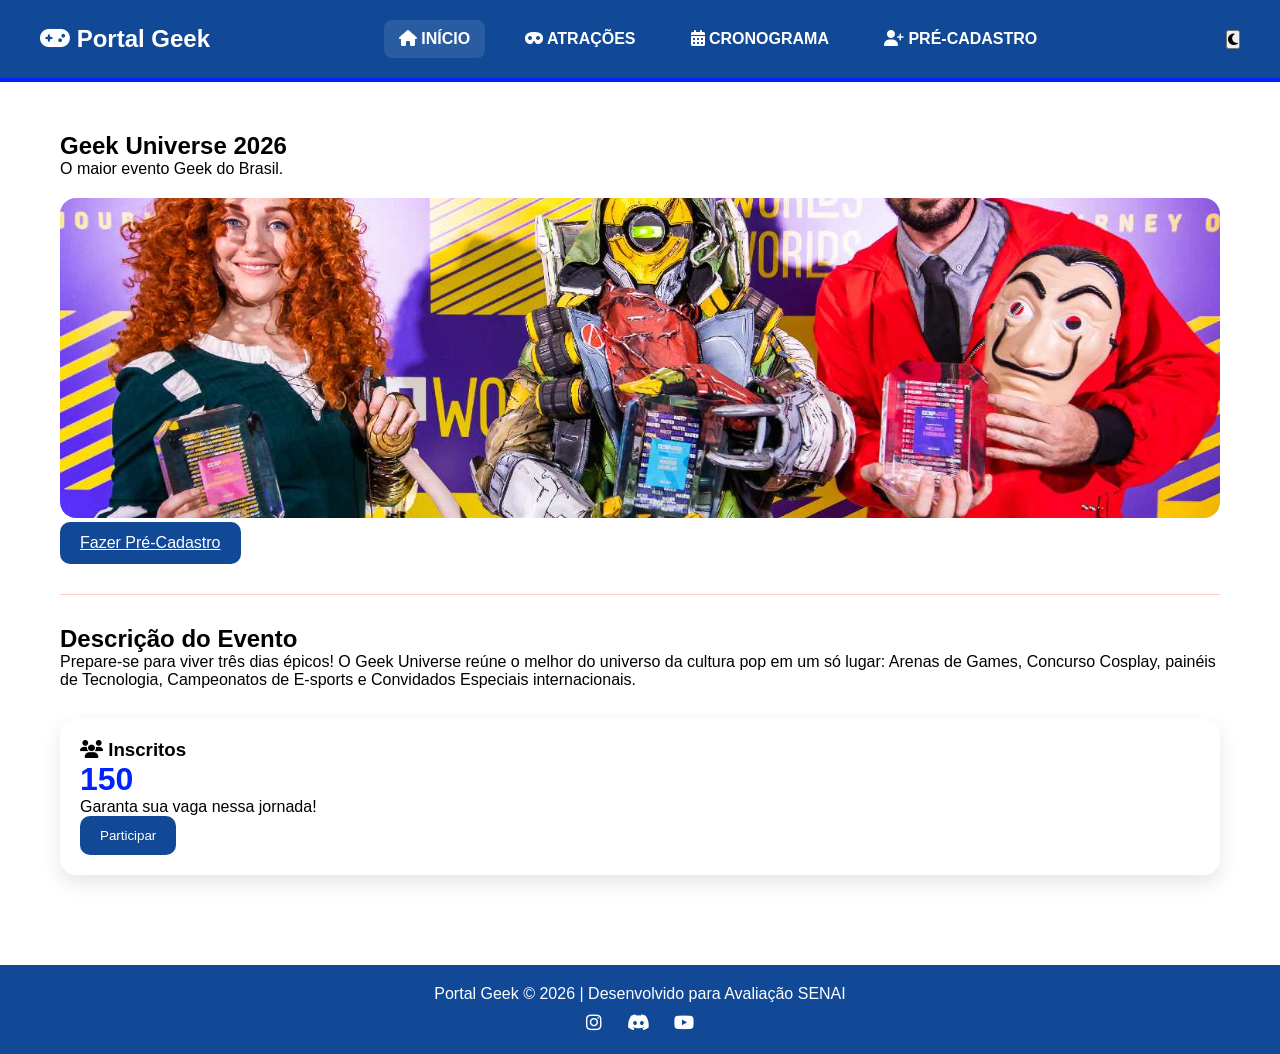
<file: index.html>
<!DOCTYPE html>
<html lang="pt-BR">
<head>
    <meta charset="UTF-8">
    <meta name="viewport" content="width=device-width, initial-scale=1.0">
    <title>Portal Geek | Geek Universe 2026</title>
    <link rel="stylesheet" href="css/style.css">
    <link rel="preconnect" href="https://fonts.googleapis.com">
    <link rel="preconnect" href="https://fonts.gstatic.com" crossorigin>
    <link href="https://fonts.googleapis.com/css2?family=Orbitron:wght@400;700&family=Roboto:wght@400;500&display=swap" rel="stylesheet">
    <link rel="stylesheet" href="https://cdnjs.cloudflare.com/ajax/libs/font-awesome/6.5.1/css/all.min.css">
</head>
<body > <header class="header-sistema">
    <div class="header-container">
        <h2><i class="fa-solid fa-gamepad"></i> Portal Geek</h2>
        <nav class="nav-menu">
            <a href="index.html" class="active"><i class="fa-solid fa-house"></i> Início</a>
            <a href="atracoes.html"><i class="fa-solid fa-mask"></i> Atrações</a>
            <a href="cronograma.html"><i class="fa-solid fa-calendar-days"></i> Cronograma</a>
            <a href="cadastro.html"><i class="fa-solid fa-user-plus"></i> Pré-Cadastro</a>
        </nav>
        <button id="btn-tema" onclick="alternarTema()" class="btn-tema">
            <i class="fa-solid fa-moon"></i>
        </button>
    </div>
</header>

<main class="container">
    <section class="hero-section">
        <h1>Geek Universe 2026</h1>
        <p class="subtitulo">O maior evento Geek do Brasil.</p>

        <div class="banner-container">
            <img src="img/banner.jpg" class="banner-principal" alt="Banner Principal Geek Universe">
        </div>

        <a href="cadastro.html" class="btn">Fazer Pré-Cadastro</a>
    </section>

    <hr style="margin: 30px 0; border: 0; border-top: 1px solid rgba(255,0,0,0.2);">

    <section class="info-section">
        <h2>Descrição do Evento</h2>
        <p>Prepare-se para viver três dias épicos! O Geek Universe reúne o melhor do universo da cultura pop em um só lugar: Arenas de Games, Concurso Cosplay, painéis de Tecnologia, Campeonatos de E-sports e Convidados Especiais internacionais.</p>
    </section>

    <section class="contador-box">
        <h3><i class="fa-solid fa-users"></i> Inscritos</h3>
        <span id="contador">150</span>
        <p>Garanta sua vaga nessa jornada!</p>
        <button class="btn" onclick="participar()">Participar</button>
    </section>
</main>

<footer class="footer-sistema">
    <p>Portal Geek © 2026 | Desenvolvido para Avaliação SENAI</p>
    <div class="redes-sociais">
        <a href="#"><i class="fa-brands fa-instagram"></i></a>
        <a href="#"><i class="fa-brands fa-discord"></i></a>
        <a href="#"><i class="fa-brands fa-youtube"></i></a>
    </div>
</footer>

<script src="Server/server.js"></script>
</body>
</html>
</file>
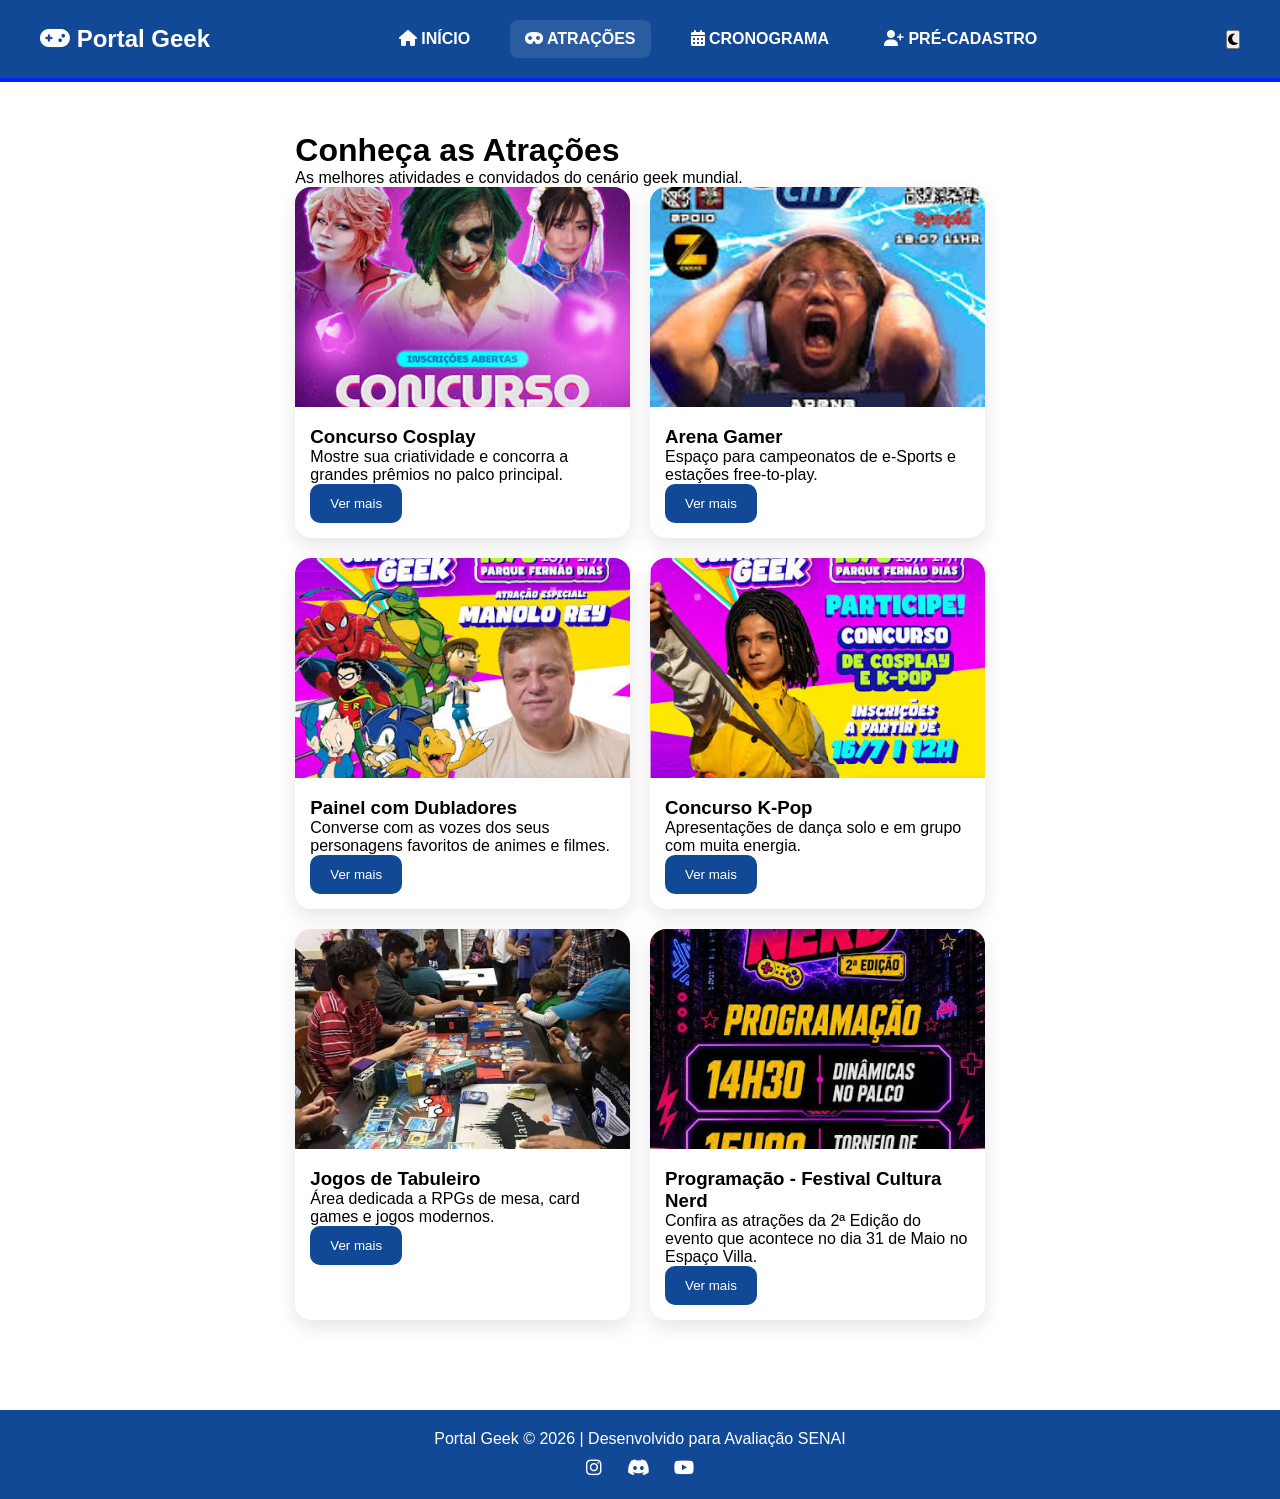
<file: atracoes.html>
<!DOCTYPE html>
<html lang="pt-BR">
<head>
    <meta charset="UTF-8">
    <meta name="viewport" content="width=device-width, initial-scale=1.0">
    <title>Atrações | Portal Geek</title>
    <link rel="stylesheet" href="css/style.css">
    <link rel="preconnect" href="https://fonts.googleapis.com">
    <link rel="preconnect" href="https://fonts.gstatic.com" crossorigin>
    <link href="https://fonts.googleapis.com/css2?family=Orbitron:wght@400;700&family=Roboto:wght@400;500&display=swap" rel="stylesheet">
    <link rel="stylesheet" href="https://cdnjs.cloudflare.com/ajax/libs/font-awesome/6.5.1/css/all.min.css">
</head>
<body > <header class="header-sistema">
    <div class="header-container">
        <h2><i class="fa-solid fa-gamepad"></i> Portal Geek</h2>
        <nav class="nav-menu">
            <a href="index.html"><i class="fa-solid fa-house"></i> Início</a>
            <a href="atracoes.html" class="active"><i class="fa-solid fa-mask"></i> Atrações</a>
            <a href="cronograma.html"><i class="fa-solid fa-calendar-days"></i> Cronograma</a>
            <a href="cadastro.html"><i class="fa-solid fa-user-plus"></i> Pré-Cadastro</a>
        </nav>
        <button id="btn-tema" onclick="alternarTema()" class="btn-tema">
            <i class="fa-solid fa-moon"></i>
        </button>
    </div>
</header>

<main class="container">
    <h1>Conheça as Atrações</h1>
    <p>As melhores atividades e convidados do cenário geek mundial.</p>

    <div class="cards-atracoes">
        
        <div class="card">
            <img src="img/images.jpg" alt="Concurso Cosplay">
            <div class="card-body">
                <h3>Concurso Cosplay</h3>
                <p>Mostre sua criatividade e concorra a grandes prêmios no palco principal.</p>
                <div id="info-extra-1" style="display: none; margin-top: 15px; font-weight: bold; border-left: 3px solid #ff0000; padding-left: 10px;">
                    <p>Inscrições abertas até o primeiro dia do evento. Juízes internacionais confirmados!</p>
                </div>
                <button id="btn-atracao-1" class="btn" onclick="alternarInfo(1, this)">Ver mais</button>
            </div>
        </div>

        <div class="card">
            <img src="img/arena_gamer.jpg" alt="Arena Gamer">
            <div class="card-body">
                <h3>Arena Gamer</h3>
                <p>Espaço para campeonatos de e-Sports e estações free-to-play.</p>
                <div id="info-extra-2" style="display: none; margin-top: 15px; font-weight: bold; border-left: 3px solid #ff0000; padding-left: 10px;">
                    <p>Torneios de Valorant, League of Legends e Fighting Games com premiações em dinheiro.</p>
                </div>
                <button id="btn-atracao-2" class="btn" onclick="alternarInfo(2, this)">Ver mais</button>
            </div>
        </div>

        <div class="card">
            <img src="img/dubladores.jpg" alt="Painel com Dubladores">
            <div class="card-body">
                <h3>Painel com Dubladores</h3>
                <p>Converse com as vozes dos seus personagens favoritos de animes e filmes.</p>
                <div id="info-extra-3" style="display: none; margin-top: 15px; font-weight: bold; border-left: 3px solid #ff0000; padding-left: 10px;">
                    <p>Sessão exclusiva de autógrafos e fotos após o encerramento do painel principal.</p>
                </div>
                <button id="btn-atracao-3" class="btn" onclick="alternarInfo(3, this)">Ver mais</button>
            </div>
        </div>

        <div class="card">
            <img src="img/CONCURSO-POP.jpg" alt="Concurso K-Pop">
            <div class="card-body">
                <h3>Concurso K-Pop</h3>
                <p>Apresentações de dança solo e em grupo com muita energia.</p>
                <div id="info-extra-4" style="display: none; margin-top: 15px; font-weight: bold; border-left: 3px solid #ff0000; padding-left: 10px;">
                    <p>Haverá workshops gratuitos de coreografias coreanas durante as manhãs.</p>
                </div>
                <button id="btn-atracao-4" class="btn" onclick="alternarInfo(4, this)">Ver mais</button>
            </div>
        </div>

        <div class="card">
            <img src="img/TABULEIRO.jpg" alt="Jogos de Tabuleiro">
            <div class="card-body">
                <h3>Jogos de Tabuleiro</h3>
                <p>Área dedicada a RPGs de mesa, card games e jogos modernos.</p>
                <div id="info-extra-5" style="display: none; margin-top: 15px; font-weight: bold; border-left: 3px solid #ff0000; padding-left: 10px;">
                    <p>Monitores disponíveis no local para ensinar regras de novos jogos para iniciantes.</p>
                </div>
                <button id="btn-atracao-5" class="btn" onclick="alternarInfo(5, this)">Ver mais</button>
            </div>
        </div>
<div class="card">
    <img src="img/PROGAMACAO.jpg" alt="Programação - Festival Cultura Nerd">
    <div class="card-body">
        <h3>Programação - Festival Cultura Nerd</h3>
        <p>Confira as atrações da 2ª Edição do evento que acontece no dia 31 de Maio no Espaço Villa.</p>
        <div id="info-extra-7" style="display: none; margin-top: 15px; font-weight: bold; border-left: 3px solid #ff0000; padding-left: 10px;">
            <p>⏱️ 14h30 - Dinâmicas no Palco</p>
            <p>🎲 15h00 - Torneio de Cubo Mágico</p>
            <p style="color: #ff0000; margin-top: 10px;">🎟️ Evento Gratuito!</p>
        </div>
        <button id="btn-atracao-7" class="btn" onclick="alternarInfo(7, this)">Ver mais</button>
    </div>
</div>

    </div>
</main>

<footer class="footer-sistema">
    <p>Portal Geek © 2026 | Desenvolvido para Avaliação SENAI</p>
    <div class="redes-sociais">
        <a href="#"><i class="fa-brands fa-instagram"></i></a>
        <a href="#"><i class="fa-brands fa-discord"></i></a>
        <a href="#"><i class="fa-brands fa-youtube"></i></a>
    </div>
</footer>

<script src="Server/server.js"></script>
</body>
</html>
</file>
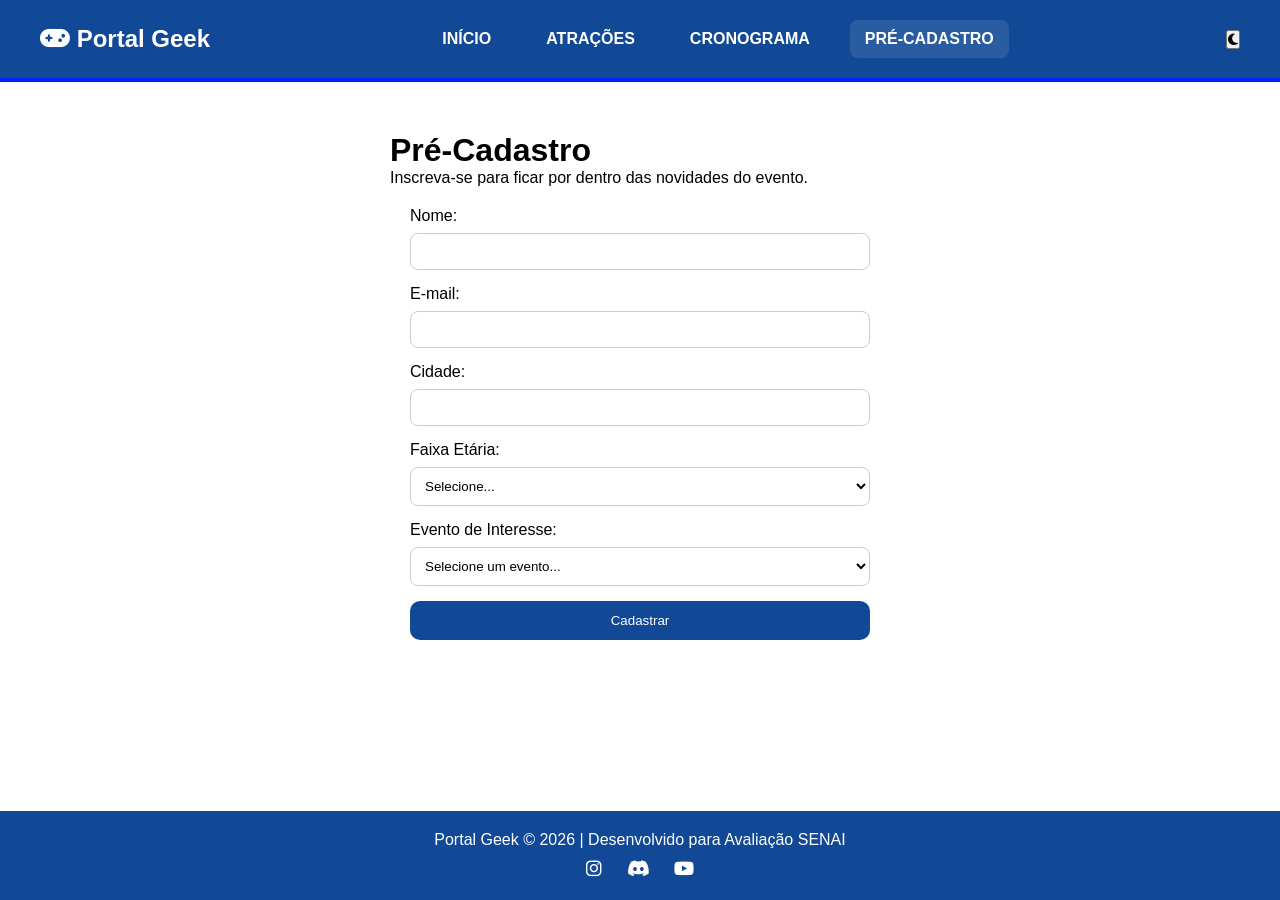
<file: cadastro.html>
<!DOCTYPE html>
    <html lang="pt-BR">
    <head>
        <meta charset="UTF-8">
        <meta name="viewport" content="width=device-width, initial-scale=1.0">
        <title>Pré cadastro | Portal Geek</title>

        <link rel="stylesheet" href="css/style.css">
        <link rel="preconnect" href="https://fonts.googleapis.com">
        <link rel="preconnect" href="https://fonts.gstatic.com" crossorigin>
        <link href="https://fonts.googleapis.com/css2?family=Orbitron:wght@400;700&family=Roboto:wght@400;500&display=swap" rel="stylesheet">
        <link rel="stylesheet" href="https://cdnjs.cloudflare.com/ajax/libs/font-awesome/6.5.1/css/all.min.css">
    </head>

    <!-- 🔥 CORREÇÃO IMPORTANTE -->
    <body>

    <header class="header-sistema">
        <div class="header-container">
            <h2><i class="fa-solid fa-gamepad"></i> Portal Geek</h2>

            <nav class="nav-menu">
                <a href="index.html">Início</a>
                <a href="atracoes.html">Atrações</a>
                <a href="cronograma.html">Cronograma</a>
                <a href="cadastro.html" class="active">Pré-Cadastro</a>
            </nav>

            <button id="btn-tema" onclick="alternarTema()" class="btn-tema">
                <i class="fa-solid fa-moon"></i>
            </button>
        </div>
    </header>

    <main class="container">

        <h1>Pré-Cadastro</h1>
        <p>Inscreva-se para ficar por dentro das novidades do evento.</p>

        <!-- ================= FORMULÁRIO ================= -->
        <form id="formulario" onsubmit="validarFormulario(event)">

            <label for="nome">Nome:</label>
            <input type="text" id="nome" class="form-control" required>

            <label for="email">E-mail:</label>
            <input type="email" id="email" class="form-control" required>

            <label for="cidade">Cidade:</label>
            <input type="text" id="cidade" class="form-control" required>

            <label for="faixa-etaria">Faixa Etária:</label>
            <select id="faixa-etaria" class="form-control" required>
                <option value="">Selecione...</option>
                <option>Até 12 anos</option>
                <option>13 a 17 anos</option>
                <option>18 a 25 anos</option>
                <option>26 a 40 anos</option>
                <option>40+ anos</option>
            </select>

            <label for="evento">Evento de Interesse:</label>
            <select id="evento" class="form-control" required>
                <option value="">Selecione um evento...</option>
                <option>Campinas Anime Geek (05/02)</option>
                <option>Festival Cultura Geek (17/09)</option>
                <option>GeekExpo (14 e 15 de Maio)</option>
                <option>City Arena Geek (19/07)</option>
                <option>Contagem Geek (Parque Fernão Dias)</option>
                <option>Festival Cultura Nerd (31 de Maio)</option>
            </select>

            <button type="submit" class="btn" style="width: 100%;">
                Cadastrar
            </button>

            <p id="mensagem"></p>

        </form>

    

    </main>

    <footer class="footer-sistema">
        <p>Portal Geek © 2026 | Desenvolvido para Avaliação SENAI</p>

        <div class="redes-sociais">
            <a href="#"><i class="fa-brands fa-instagram"></i></a>
            <a href="#"><i class="fa-brands fa-discord"></i></a>
            <a href="#"><i class="fa-brands fa-youtube"></i></a>
        </div>
    </footer>

    <script src="Server/server.js"></script>

    </body>
    </html>
</file>
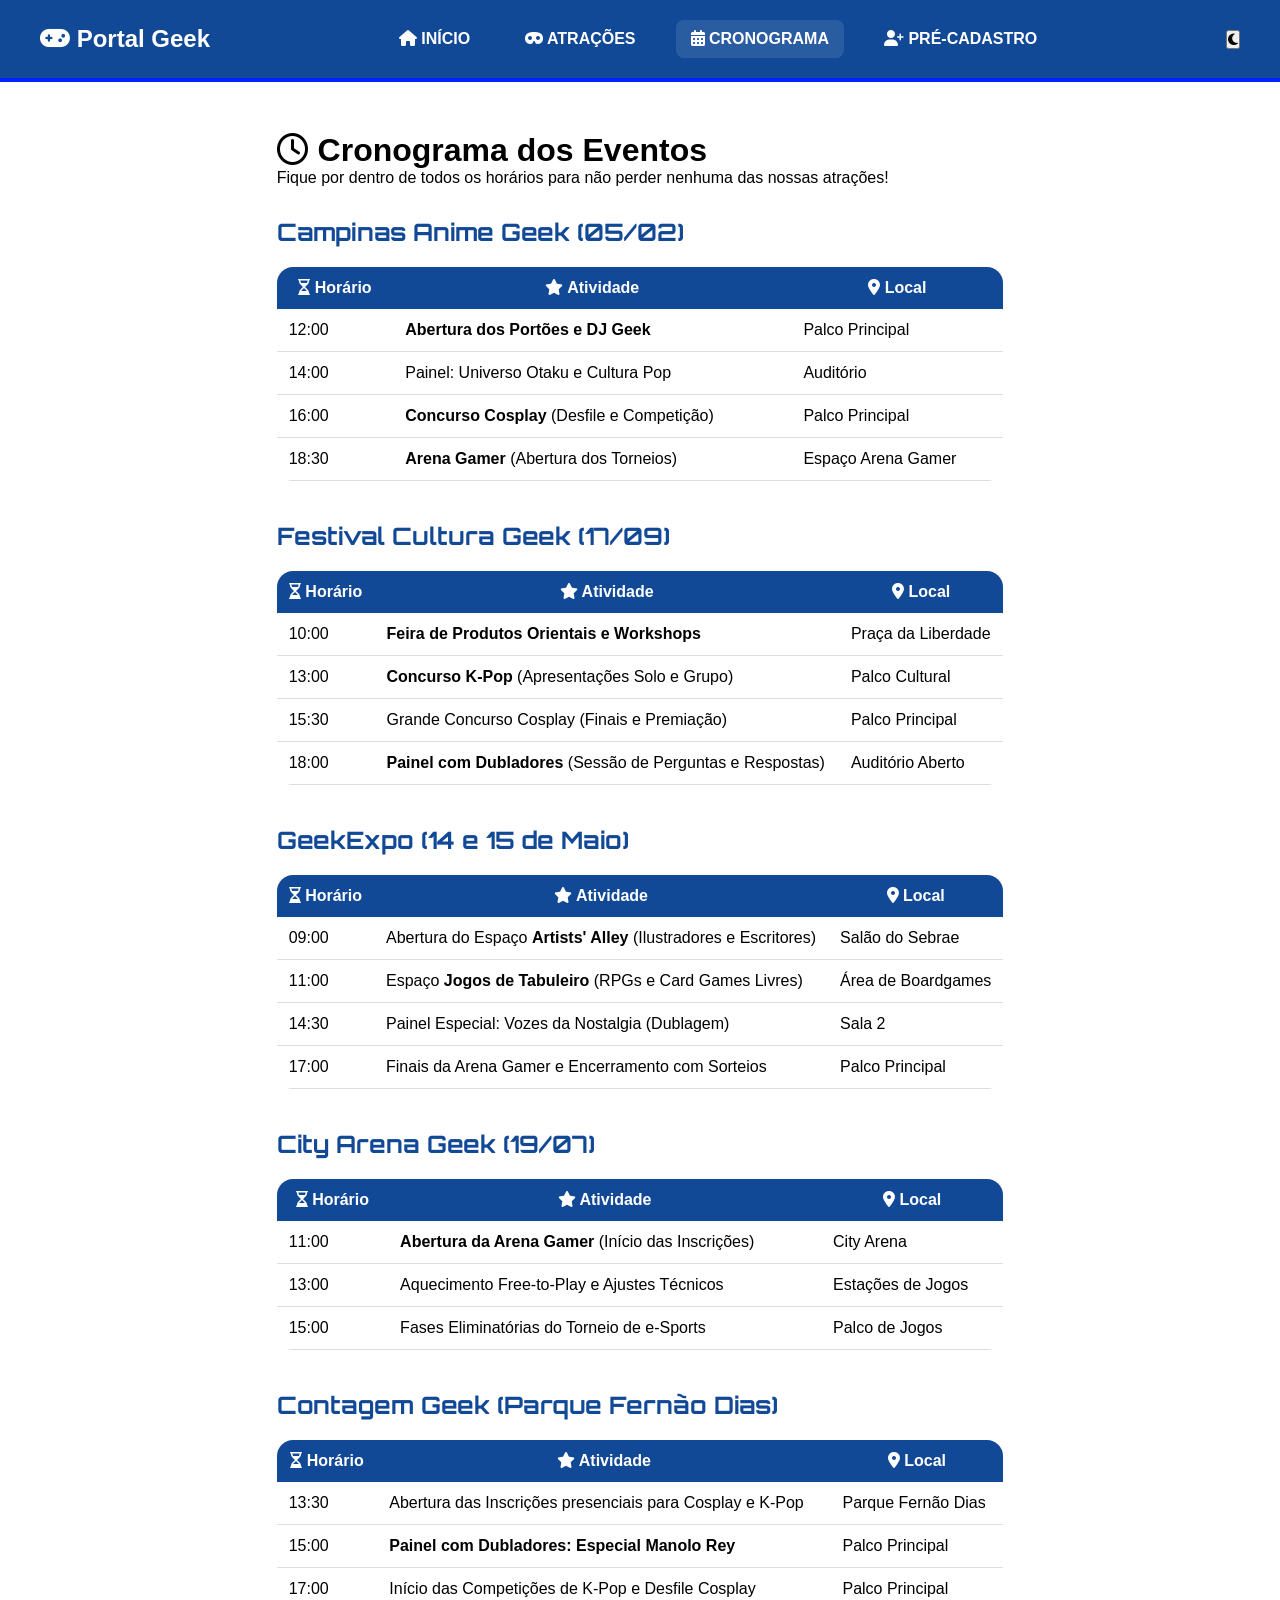
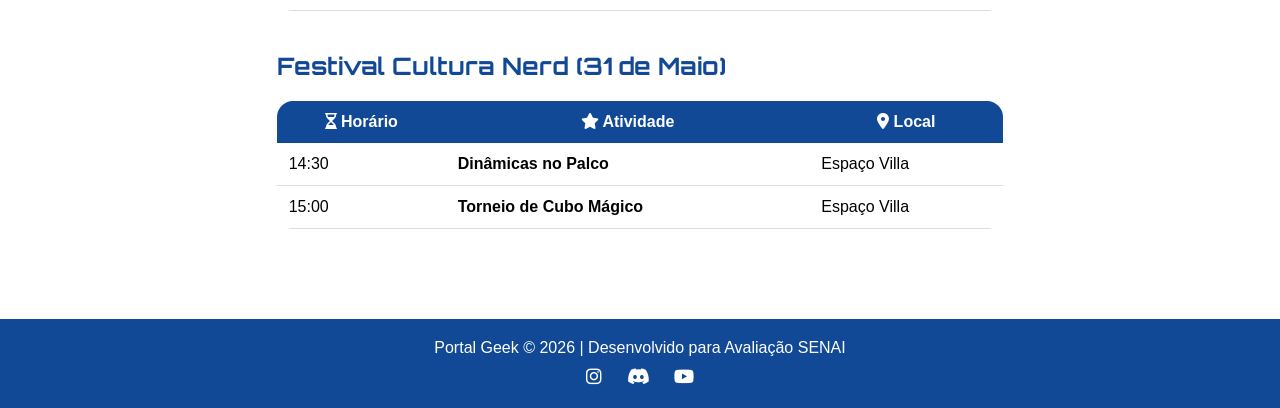
<file: cronograma.html>
<!DOCTYPE html>
<html lang="pt-BR">
<head>
    <meta charset="UTF-8">
    <meta name="viewport" content="width=device-width, initial-scale=1.0">
    <title>Cronograma | Portal Geek</title>
    <link rel="stylesheet" href="css/style.css">
    <link rel="preconnect" href="https://fonts.googleapis.com">
    <link rel="preconnect" href="https://fonts.gstatic.com" crossorigin>
    <link href="https://fonts.googleapis.com/css2?family=Orbitron:wght@400;700&family=Roboto:wght@400;500&display=swap" rel="stylesheet">
    <link rel="stylesheet" href="https://cdnjs.cloudflare.com/ajax/libs/font-awesome/6.5.1/css/all.min.css">
</head>
<body > <header class="header-sistema">
    <div class="header-container">
        <h2><i class="fa-solid fa-gamepad"></i> Portal Geek</h2>
        <nav class="nav-menu">
            <a href="index.html"><i class="fa-solid fa-house"></i> Início</a>
            <a href="atracoes.html"><i class="fa-solid fa-mask"></i> Atrações</a>
            <a href="cronograma.html" class="active"><i class="fa-solid fa-calendar-days"></i> Cronograma</a>
            <a href="cadastro.html"><i class="fa-solid fa-user-plus"></i> Pré-Cadastro</a>
        </nav>
        <button id="btn-tema" onclick="alternarTema()" class="btn-tema">
            <i class="fa-solid fa-moon"></i>
        </button>
    </div>
</header>

<main class="container">

    <h1><i class="fa-regular fa-clock"></i> Cronograma dos Eventos</h1>
    <p>Fique por dentro de todos os horários para não perder nenhuma das nossas atrações!</p>

    <h2 class="subtitulo-evento" style="margin-top: 30px; margin-bottom: 10px; color: #124997; font-family: 'Orbitron', sans-serif;">Campinas Anime Geek (05/02)</h2>
    <table class="tabela-dados">
        <thead>
            <tr>
                <th><i class="fa-regular fa-hourglass-half"></i> Horário</th>
                <th><i class="fa-solid fa-star"></i> Atividade</th>
                <th><i class="fa-solid fa-location-dot"></i> Local</th>
            </tr>
        </thead>
        <tbody>
            <tr>
                <td>12:00</td>
                <td><strong>Abertura dos Portões e DJ Geek</strong></td>
                <td>Palco Principal</td>
            </tr>
            <tr>
                <td>14:00</td>
                <td>Painel: Universo Otaku e Cultura Pop</td>
                <td>Auditório</td>
            </tr>
            <tr>
                <td>16:00</td>
                <td><strong>Concurso Cosplay</strong> (Desfile e Competição)</td>
                <td>Palco Principal</td>
            </tr>
            <tr>
                <td>18:30</td>
                <td><strong>Arena Gamer</strong> (Abertura dos Torneios)</td>
                <td>Espaço Arena Gamer</td>
            </tr>
        </tbody>
    </table>

    <h2 class="subtitulo-evento" style="margin-top: 40px; margin-bottom: 10px; color: #124997; font-family: 'Orbitron', sans-serif;">Festival Cultura Geek (17/09)</h2>
    <table class="tabela-dados">
        <thead>
            <tr>
                <th><i class="fa-regular fa-hourglass-half"></i> Horário</th>
                <th><i class="fa-solid fa-star"></i> Atividade</th>
                <th><i class="fa-solid fa-location-dot"></i> Local</th>
            </tr>
        </thead>
        <tbody>
            <tr>
                <td>10:00</td>
                <td><strong>Feira de Produtos Orientais e Workshops</strong></td>
                <td>Praça da Liberdade</td>
            </tr>
            <tr>
                <td>13:00</td>
                <td><strong>Concurso K-Pop</strong> (Apresentações Solo e Grupo)</td>
                <td>Palco Cultural</td>
            </tr>
            <tr>
                <td>15:30</td>
                <td>Grande Concurso Cosplay (Finais e Premiação)</td>
                <td>Palco Principal</td>
            </tr>
            <tr>
                <td>18:00</td>
                <td><strong>Painel com Dubladores</strong> (Sessão de Perguntas e Respostas)</td>
                <td>Auditório Aberto</td>
            </tr>
        </tbody>
    </table>

    <h2 class="subtitulo-evento" style="margin-top: 40px; margin-bottom: 10px; color: #124997; font-family: 'Orbitron', sans-serif;">GeekExpo (14 e 15 de Maio)</h2>
    <table class="tabela-dados">
        <thead>
            <tr>
                <th><i class="fa-regular fa-hourglass-half"></i> Horário</th>
                <th><i class="fa-solid fa-star"></i> Atividade</th>
                <th><i class="fa-solid fa-location-dot"></i> Local</th>
            </tr>
        </thead>
        <tbody>
            <tr>
                <td>09:00</td>
                <td>Abertura do Espaço <strong>Artists' Alley</strong> (Ilustradores e Escritores)</td>
                <td>Salão do Sebrae</td>
            </tr>
            <tr>
                <td>11:00</td>
                <td>Espaço <strong>Jogos de Tabuleiro</strong> (RPGs e Card Games Livres)</td>
                <td>Área de Boardgames</td>
            </tr>
            <tr>
                <td>14:30</td>
                <td>Painel Especial: Vozes da Nostalgia (Dublagem)</td>
                <td>Sala 2</td>
            </tr>
            <tr>
                <td>17:00</td>
                <td>Finais da Arena Gamer e Encerramento com Sorteios</td>
                <td>Palco Principal</td>
            </tr>
        </tbody>
    </table>

    <h2 class="subtitulo-evento" style="margin-top: 40px; margin-bottom: 10px; color: #124997; font-family: 'Orbitron', sans-serif;">City Arena Geek (19/07)</h2>
    <table class="tabela-dados">
        <thead>
            <tr>
                <th><i class="fa-regular fa-hourglass-half"></i> Horário</th>
                <th><i class="fa-solid fa-star"></i> Atividade</th>
                <th><i class="fa-solid fa-location-dot"></i> Local</th>
            </tr>
        </thead>
        <tbody>
            <tr>
                <td>11:00</td>
                <td><strong>Abertura da Arena Gamer</strong> (Início das Inscrições)</td>
                <td>City Arena</td>
            </tr>
            <tr>
                <td>13:00</td>
                <td>Aquecimento Free-to-Play e Ajustes Técnicos</td>
                <td>Estações de Jogos</td>
            </tr>
            <tr>
                <td>15:00</td>
                <td>Fases Eliminatórias do Torneio de e-Sports</td>
                <td>Palco de Jogos</td>
            </tr>
        </tbody>
    </table>

    <h2 class="subtitulo-evento" style="margin-top: 40px; margin-bottom: 10px; color: #124997; font-family: 'Orbitron', sans-serif;">Contagem Geek (Parque Fernão Dias)</h2>
    <table class="tabela-dados">
        <thead>
            <tr>
                <th><i class="fa-regular fa-hourglass-half"></i> Horário</th>
                <th><i class="fa-solid fa-star"></i> Atividade</th>
                <th><i class="fa-solid fa-location-dot"></i> Local</th>
            </tr>
        </thead>
        <tbody>
            <tr>
                <td>13:30</td>
                <td>Abertura das Inscrições presenciais para Cosplay e K-Pop</td>
                <td>Parque Fernão Dias</td>
            </tr>
            <tr>
                <td>15:00</td>
                <td><strong>Painel com Dubladores: Especial Manolo Rey</strong></td>
                <td>Palco Principal</td>
            </tr>
            <tr>
                <td>17:00</td>
                <td>Início das Competições de K-Pop e Desfile Cosplay</td>
                <td>Palco Principal</td>
            </tr>
        </tbody>
    </table>

    <h2 class="subtitulo-evento" style="margin-top: 40px; margin-bottom: 10px; color: #124997;font-family: 'Orbitron', sans-serif;">Festival Cultura Nerd (31 de Maio)</h2>
    <table class="tabela-dados">
        <thead>
            <tr>
                <th><i class="fa-regular fa-hourglass-half"></i> Horário</th>
                <th><i class="fa-solid fa-star"></i> Atividade</th>
                <th><i class="fa-solid fa-location-dot"></i> Local</th>
            </tr>
        </thead>
        <tbody>
            <tr>
                <td>14:30</td>
                <td><strong>Dinâmicas no Palco</strong></td>
                <td>Espaço Villa</td>
            </tr>
            <tr>
                <td>15:00</td>
                <td><strong>Torneio de Cubo Mágico</strong></td>
                <td>Espaço Villa</td>
            </tr>
        </tbody>
    </table>

</main>

<footer class="footer-sistema">
    <p>Portal Geek © 2026 | Desenvolvido para Avaliação SENAI</p>
    <div class="redes-sociais">
        <a href="#"><i class="fa-brands fa-instagram"></i></a>
        <a href="#"><i class="fa-brands fa-discord"></i></a>
        <a href="#"><i class="fa-brands fa-youtube"></i></a>
    </div>
</footer>

<script src="Server/server.js"></script>
</body>
</html>
</file>
<file: css/style.css>
/* =====================
   RESET
===================== */
* {
    margin: 0;
    padding: 0;
    box-sizing: border-box;
    font-family: Arial, sans-serif;
}

/* =====================
   BODY / TEMAS
===================== */
body {
    background: #ffffff;
    color: #000000;
    min-height: 100vh;
}

body.tema-escuro {
    background: #121214;
    color: #ffffff;
}

/* =====================
   LAYOUT PRINCIPAL
===================== */
html, body {
    height: 100%;
}

body {
    display: flex;
    flex-direction: column;
}

main {
    flex: 1;
}

/* =====================
   HEADER
===================== */
header {
    background: #124997;
    color: white;
    padding: 20px 40px;
    display: flex;
    justify-content: space-between;
    align-items: center;
    border-bottom: 4px solid #0022ff;
}

.header-container {
    display: flex;
    justify-content: space-between;
    align-items: center;
    width: 100%;
    max-width: 1200px;
    margin: 0 auto;
}

nav {
    display: flex;
    gap: 25px;
}

nav a {
    color: white;
    text-decoration: none;
    font-weight: bold;
    text-transform: uppercase;
    padding: 10px 15px;
    border-radius: 8px;
}

nav a:hover,
nav a.active {
    background: rgba(255,255,255,0.1);
}

/* =====================
   BOTÕES
===================== */
.btn {
    display: inline-block;
    background: #124997;
    color: white;
    padding: 12px 20px;
    border-radius: 10px;
    border: none;
    cursor: pointer;
    transition: 0.3s;
}

.btn:hover {
    background: #0022ff;
    transform: scale(1.05);
}

/* =====================
   CONTAINER
===================== */
.container {
    max-width: 1200px;
    margin: 30px auto;
    padding: 20px;
}

/* =====================
   BANNER (IMAGEM CORRIGIDA)
===================== */
.banner-principal {
    width: 100%;
    max-width: 100%;
    height: 320px;
    object-fit: cover;
    border-radius: 16px;
    margin-top: 20px;
}

/* =====================
   CONTADOR
===================== */
.contador-box {
    margin-top: 30px;
    padding: 20px;
    border-radius: 16px;
    background: white;
    box-shadow: 0 8px 20px rgba(0,0,0,0.1);
}

body.tema-escuro .contador-box {
    background: #202024;
}

#contador {
    font-size: 2rem;
    font-weight: bold;
    color: #0022ff;
}

/* =====================
   CARDS
===================== */
.cards-atracoes {
    display: grid;
    grid-template-columns: repeat(auto-fit, minmax(280px, 1fr));
    gap: 20px;
}

.card {
    background: white;
    border-radius: 16px;
    overflow: hidden;
    box-shadow: 0 8px 20px rgba(0,0,0,0.1);
}

body.tema-escuro .card {
    background: #202024;
}

.card img {
    width: 100%;
    height: 220px;
    object-fit: cover;
}

.card-body {
    padding: 15px;
}

/* =====================
   TABELA
===================== */
.tabela-dados {
    width: 100%;
    margin-top: 20px;
    border-collapse: collapse;
    background: white;
    border-radius: 16px;
    overflow: hidden;
}

body.tema-escuro .tabela-dados {
    background: #202024;
}

.tabela-dados th {
    background: #124997;
    color: white;
    padding: 12px;
}

.tabela-dados td {
    padding: 12px;
    border-bottom: 1px solid #ddd;
}

body.tema-escuro .tabela-dados td {
    border-bottom: 1px solid #333;
}

/* =====================
   FORMULÁRIO
===================== */
form {
    max-width: 500px;
    margin: auto;
    padding: 20px;
    background: white;
    border-radius: 16px;
}

body.tema-escuro form {
    background: #202024;
}

.form-control {
    width: 100%;
    padding: 10px;
    margin: 8px 0 15px;
    border-radius: 8px;
    border: 1px solid #ccc;
    background: transparent;
    color: inherit;
}

/* =====================
   MENSAGEM
===================== */
#mensagem {
    margin-top: 15px;
    color: green;
    font-weight: bold;
}

/* =====================
   FOOTER (CORRIGIDO)
===================== */
footer {
    display: block;
    width: 100%;
    background: #124997;
    color: white;
    text-align: center;
    padding: 20px;
    margin-top: 40px;
}

.redes-sociais {
    margin-top: 10px;
}

.redes-sociais a {
    color: white;
    margin: 0 10px;
    font-size: 18px;
    text-decoration: none;
}

/* =====================
   RESPONSIVO
===================== */
@media (max-width: 768px) {

    header {
        padding: 20px;
    }

    .header-container {
        flex-direction: column;
        gap: 15px;
        text-align: center;
    }

    nav {
        flex-direction: column;
        width: 100%;
    }

    nav a {
        width: 100%;
        text-align: center;
    }

    .banner-principal {
        height: 220px;
    }

    .cards-atracoes {
        grid-template-columns: 1fr;
    }
}
</file>
